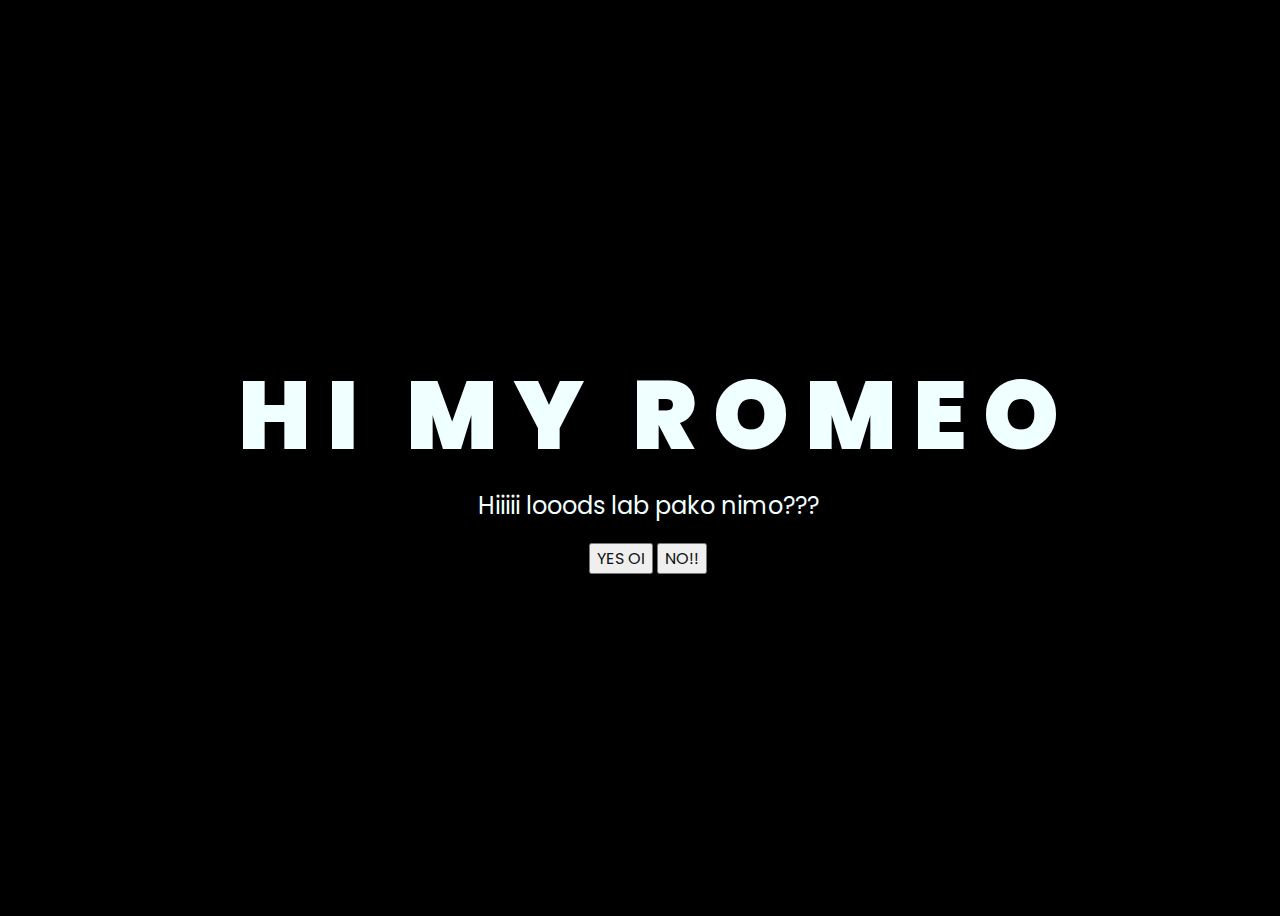
<file: Romeo-Flowers/i love you so much/index.html>
<!DOCTYPE html>
<html lang="en">
<head>
    <meta charset="UTF-8">
    <meta http-equiv="X-UA-Compatible" content="IE=edge">
    <meta name="viewport" content="width=device-width, initial-scale=1.0">
    <link rel="stylesheet" href="css/style.css">
    <link rel="icon" href="img/flowers.png" type="image/x-icon">
    <title>Romeo</title>
</head>
<body>
    <div class="greetings">
        <span>H</span>
        <span>I</span>
        &nbsp;
        <span>M</span>
        <span>Y</span>
        &nbsp;
        <span>R</span>
        <span>O</span>
        <span>M</span>
        <span>E</span>
        <span>O</span>
    </div>
    <div class="description">
        <span>Hiiiii looods lab pako nimo??? </span>
    </div>
    <div class="button">
        <button>
            <a href="flower.html">YES OI</a>
        </button>
        <button>
            <a href="">NO!!</a>
        </button>
        
    </div>
</body>
</html>
</file>
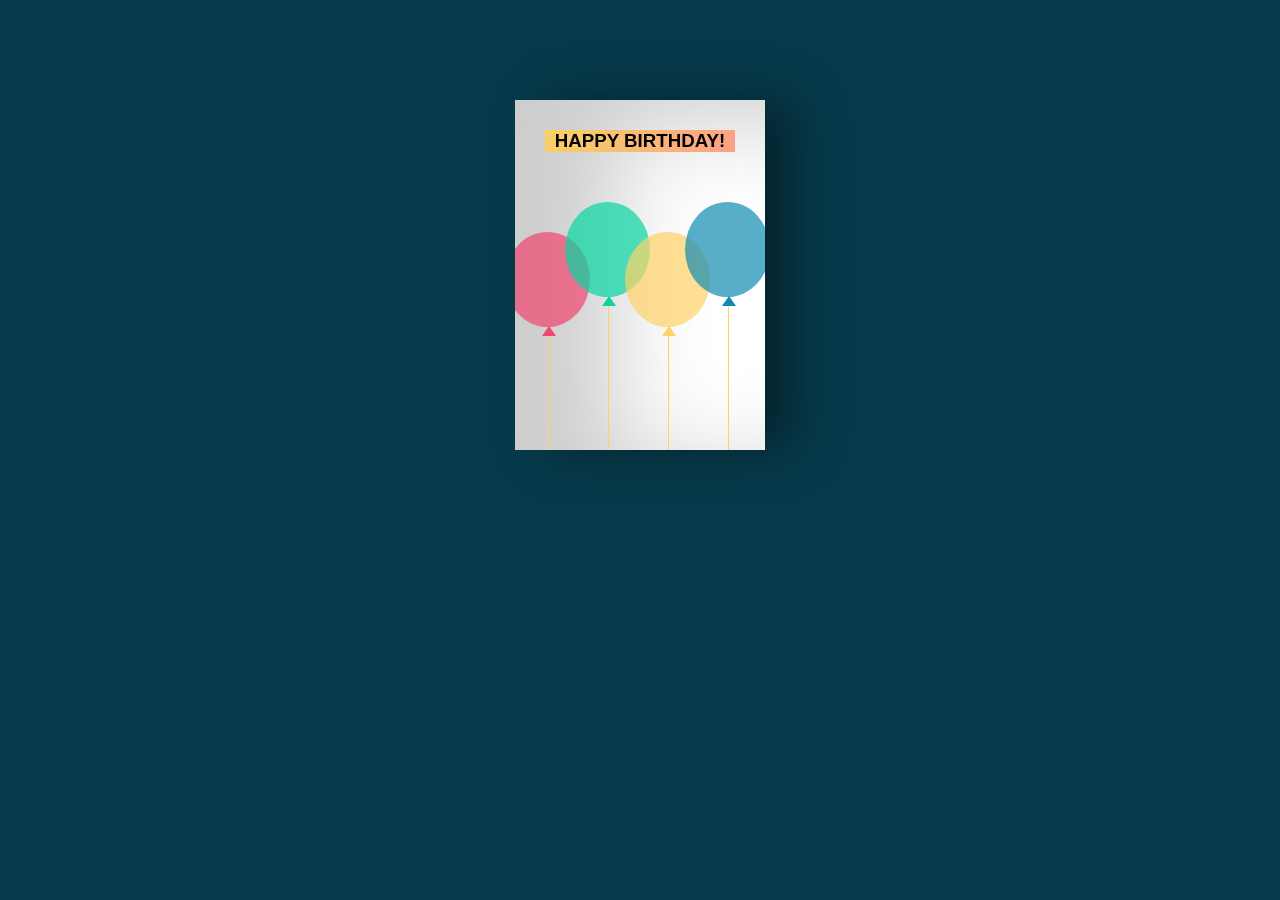
<file: Romeo-Flowers/i love you so much/card.html>
<!DOCTYPE html>
<html lang="en">
<head>
  <meta charset="UTF-8">
  <meta http-equiv="X-UA-Compatible" content="IE=Edge">
  <meta name="viewport" content="width=device-width, initial-scale=1">

  <title>Happy birthday project</title>
  
  <link rel="stylesheet" href="/Romeo-Flowers/i love you so much/css/card.css">
</head>

<body>
<div class="body">
 <div class="birthdayCard">
<div class="cardFront"><h3 class="happy">HAPPY BIRTHDAY!</h3>
<div class="balloons">
  <div class="balloonOne"></div>
  <div class="balloonTwo"></div>
  <div class="balloonThree"></div>
  <div class="balloonFour"></div>
</div>
</div>
<div class="cardInside">
    <h3 class="back">HAPPY BIRTHDAY!</h3>
    <p contenteditable="true">Dear Romeo</p> 
    <p contenteditable="true">Happy birthday!! I hope your day is filled with lots of love and laughter! May all of your birthday wishes come true.</p>
    <p contenteditable="true" class="name">Praween</p>
  </div>
</div>
</div>
  <script src="main.js"></script>
</body>
</html>
</file>
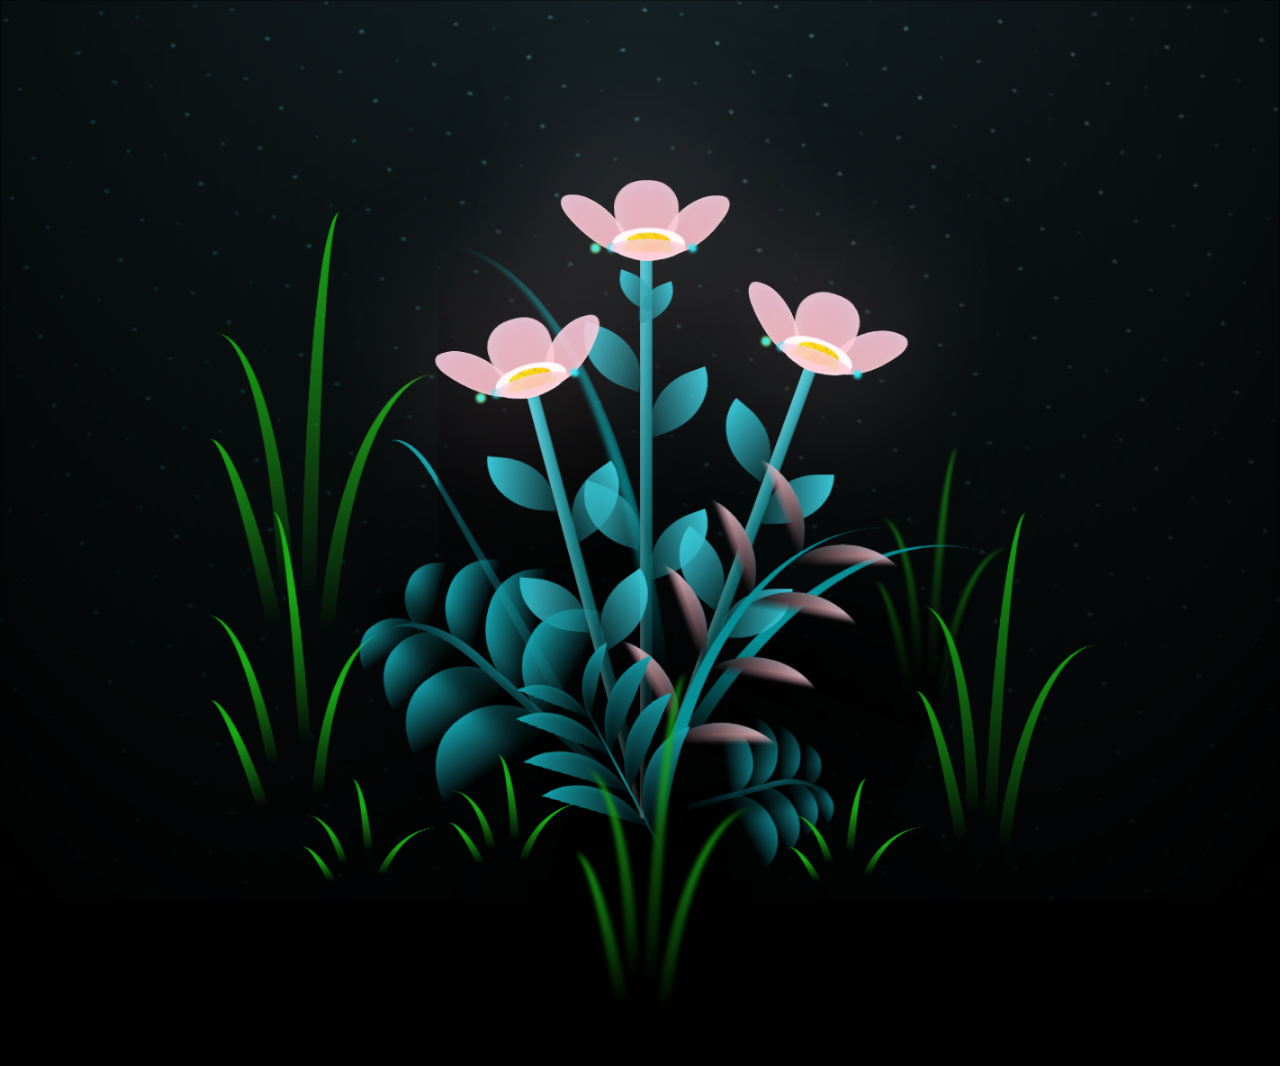
<file: Romeo-Flowers/i love you so much/flower.html>
<!DOCTYPE html>
<html lang="en">
<head>
    <meta charset="UTF-8">
    <meta http-equiv="X-UA-Compatible" content="IE=edge">
    <meta name="viewport" content="width=device-width, initial-scale=1.0">
    <link rel="stylesheet" href="css/main.css">
    <link rel="icon" href="img/flowers.png" type="image/x-icon">
    <title>i love you</title>
</head>
<body class="container">
    <div class="night"></div>
    <div class="flowers">
      <div class="flower flower--1">
        <div class="flower__leafs flower__leafs--1">
          <div class="flower__leaf flower__leaf--1"></div>
          <div class="flower__leaf flower__leaf--2"></div>
          <div class="flower__leaf flower__leaf--3"></div>
          <div class="flower__leaf flower__leaf--4"></div>
          <div class="flower__white-circle"></div>
  
          <div class="flower__light flower__light--1"></div>
          <div class="flower__light flower__light--2"></div>
          <div class="flower__light flower__light--3"></div>
          <div class="flower__light flower__light--4"></div>
          <div class="flower__light flower__light--5"></div>
          <div class="flower__light flower__light--6"></div>
          <div class="flower__light flower__light--7"></div>
          <div class="flower__light flower__light--8"></div>
  
        </div>
        <div class="flower__line">
          <div class="flower__line__leaf flower__line__leaf--1"></div>
          <div class="flower__line__leaf flower__line__leaf--2"></div>
          <div class="flower__line__leaf flower__line__leaf--3"></div>
          <div class="flower__line__leaf flower__line__leaf--4"></div>
          <div class="flower__line__leaf flower__line__leaf--5"></div>
          <div class="flower__line__leaf flower__line__leaf--6"></div>
        </div>
      </div>
  
      <div class="flower flower--2">
        <div class="flower__leafs flower__leafs--2">
          <div class="flower__leaf flower__leaf--1"></div>
          <div class="flower__leaf flower__leaf--2"></div>
          <div class="flower__leaf flower__leaf--3"></div>
          <div class="flower__leaf flower__leaf--4"></div>
          <div class="flower__white-circle"></div>
  
          <div class="flower__light flower__light--1"></div>
          <div class="flower__light flower__light--2"></div>
          <div class="flower__light flower__light--3"></div>
          <div class="flower__light flower__light--4"></div>
          <div class="flower__light flower__light--5"></div>
          <div class="flower__light flower__light--6"></div>
          <div class="flower__light flower__light--7"></div>
          <div class="flower__light flower__light--8"></div>
  
        </div>
        <div class="flower__line">
          <div class="flower__line__leaf flower__line__leaf--1"></div>
          <div class="flower__line__leaf flower__line__leaf--2"></div>
          <div class="flower__line__leaf flower__line__leaf--3"></div>
          <div class="flower__line__leaf flower__line__leaf--4"></div>
        </div>
      </div>
  
      <div class="flower flower--3">
        <div class="flower__leafs flower__leafs--3">
          <div class="flower__leaf flower__leaf--1"></div>
          <div class="flower__leaf flower__leaf--2"></div>
          <div class="flower__leaf flower__leaf--3"></div>
          <div class="flower__leaf flower__leaf--4"></div>
          <div class="flower__white-circle"></div>
  
          <div class="flower__light flower__light--1"></div>
          <div class="flower__light flower__light--2"></div>
          <div class="flower__light flower__light--3"></div>
          <div class="flower__light flower__light--4"></div>
          <div class="flower__light flower__light--5"></div>
          <div class="flower__light flower__light--6"></div>
          <div class="flower__light flower__light--7"></div>
          <div class="flower__light flower__light--8"></div>
  
        </div>
        <div class="flower__line">
          <div class="flower__line__leaf flower__line__leaf--1"></div>
          <div class="flower__line__leaf flower__line__leaf--2"></div>
          <div class="flower__line__leaf flower__line__leaf--3"></div>
          <div class="flower__line__leaf flower__line__leaf--4"></div>
        </div>
      </div>
  
      <div class="grow-ans" style="--d:1.2s">
        <div class="flower__g-long">
          <div class="flower__g-long__top"></div>
          <div class="flower__g-long__bottom"></div>
        </div>
      </div>
  
      <div class="growing-grass">
        <div class="flower__grass flower__grass--1">
          <div class="flower__grass--top"></div>
          <div class="flower__grass--bottom"></div>
          <div class="flower__grass__leaf flower__grass__leaf--1"></div>
          <div class="flower__grass__leaf flower__grass__leaf--2"></div>
          <div class="flower__grass__leaf flower__grass__leaf--3"></div>
          <div class="flower__grass__leaf flower__grass__leaf--4"></div>
          <div class="flower__grass__leaf flower__grass__leaf--5"></div>
          <div class="flower__grass__leaf flower__grass__leaf--6"></div>
          <div class="flower__grass__leaf flower__grass__leaf--7"></div>
          <div class="flower__grass__leaf flower__grass__leaf--8"></div>
          <div class="flower__grass__overlay"></div>
        </div>
      </div>
  
      <div class="growing-grass">
        <div class="flower__grass flower__grass--2">
          <div class="flower__grass--top"></div>
          <div class="flower__grass--bottom"></div>
          <div class="flower__grass__leaf flower__grass__leaf--1"></div>
          <div class="flower__grass__leaf flower__grass__leaf--2"></div>
          <div class="flower__grass__leaf flower__grass__leaf--3"></div>
          <div class="flower__grass__leaf flower__grass__leaf--4"></div>
          <div class="flower__grass__leaf flower__grass__leaf--5"></div>
          <div class="flower__grass__leaf flower__grass__leaf--6"></div>
          <div class="flower__grass__leaf flower__grass__leaf--7"></div>
          <div class="flower__grass__leaf flower__grass__leaf--8"></div>
          <div class="flower__grass__overlay"></div>
        </div>
      </div>
  
      <div class="grow-ans" style="--d:2.4s">
        <div class="flower__g-right flower__g-right--1">
          <div class="leaf"></div>
        </div>
      </div>
  
      <div class="grow-ans" style="--d:2.8s">
        <div class="flower__g-right flower__g-right--2">
          <div class="leaf"></div>
        </div>
      </div>
  
      <div class="grow-ans" style="--d:2.8s">
        <div class="flower__g-front">
          <div class="flower__g-front__leaf-wrapper flower__g-front__leaf-wrapper--1">
            <div class="flower__g-front__leaf"></div>
          </div>
          <div class="flower__g-front__leaf-wrapper flower__g-front__leaf-wrapper--2">
            <div class="flower__g-front__leaf"></div>
          </div>
          <div class="flower__g-front__leaf-wrapper flower__g-front__leaf-wrapper--3">
            <div class="flower__g-front__leaf"></div>
          </div>
          <div class="flower__g-front__leaf-wrapper flower__g-front__leaf-wrapper--4">
            <div class="flower__g-front__leaf"></div>
          </div>
          <div class="flower__g-front__leaf-wrapper flower__g-front__leaf-wrapper--5">
            <div class="flower__g-front__leaf"></div>
          </div>
          <div class="flower__g-front__leaf-wrapper flower__g-front__leaf-wrapper--6">
            <div class="flower__g-front__leaf"></div>
          </div>
          <div class="flower__g-front__leaf-wrapper flower__g-front__leaf-wrapper--7">
            <div class="flower__g-front__leaf"></div>
          </div>
          <div class="flower__g-front__leaf-wrapper flower__g-front__leaf-wrapper--8">
            <div class="flower__g-front__leaf"></div>
          </div>
          <div class="flower__g-front__line"></div>
        </div>
      </div>
  
      <div class="grow-ans" style="--d:3.2s">
        <div class="flower__g-fr">
          <div class="leaf"></div>
          <div class="flower__g-fr__leaf flower__g-fr__leaf--1"></div>
          <div class="flower__g-fr__leaf flower__g-fr__leaf--2"></div>
          <div class="flower__g-fr__leaf flower__g-fr__leaf--3"></div>
          <div class="flower__g-fr__leaf flower__g-fr__leaf--4"></div>
          <div class="flower__g-fr__leaf flower__g-fr__leaf--5"></div>
          <div class="flower__g-fr__leaf flower__g-fr__leaf--6"></div>
          <div class="flower__g-fr__leaf flower__g-fr__leaf--7"></div>
          <div class="flower__g-fr__leaf flower__g-fr__leaf--8"></div>
        </div>
      </div>
  
      <div class="long-g long-g--0">
        <div class="grow-ans" style="--d:3s">
          <div class="leaf leaf--0"></div>
        </div>
        <div class="grow-ans" style="--d:2.2s">
          <div class="leaf leaf--1"></div>
        </div>
        <div class="grow-ans" style="--d:3.4s">
          <div class="leaf leaf--2"></div>
        </div>
        <div class="grow-ans" style="--d:3.6s">
          <div class="leaf leaf--3"></div>
        </div>
      </div>
  
      <div class="long-g long-g--1">
        <div class="grow-ans" style="--d:3.6s">
          <div class="leaf leaf--0"></div>
        </div>
        <div class="grow-ans" style="--d:3.8s">
          <div class="leaf leaf--1"></div>
        </div>
        <div class="grow-ans" style="--d:4s">
          <div class="leaf leaf--2"></div>
        </div>
        <div class="grow-ans" style="--d:4.2s">
          <div class="leaf leaf--3"></div>
        </div>
      </div>
  
      <div class="long-g long-g--2">
        <div class="grow-ans" style="--d:4s">
          <div class="leaf leaf--0"></div>
        </div>
        <div class="grow-ans" style="--d:4.2s">
          <div class="leaf leaf--1"></div>
        </div>
        <div class="grow-ans" style="--d:4.4s">
          <div class="leaf leaf--2"></div>
        </div>
        <div class="grow-ans" style="--d:4.6s">
          <div class="leaf leaf--3"></div>
        </div>
      </div>
  
      <div class="long-g long-g--3">
        <div class="grow-ans" style="--d:4s">
          <div class="leaf leaf--0"></div>
        </div>
        <div class="grow-ans" style="--d:4.2s">
          <div class="leaf leaf--1"></div>
        </div>
        <div class="grow-ans" style="--d:3s">
          <div class="leaf leaf--2"></div>
        </div>
        <div class="grow-ans" style="--d:3.6s">
          <div class="leaf leaf--3"></div>
        </div>
      </div>
  
      <div class="long-g long-g--4">
        <div class="grow-ans" style="--d:4s">
          <div class="leaf leaf--0"></div>
        </div>
        <div class="grow-ans" style="--d:4.2s">
          <div class="leaf leaf--1"></div>
        </div>
        <div class="grow-ans" style="--d:3s">
          <div class="leaf leaf--2"></div>
        </div>
        <div class="grow-ans" style="--d:3.6s">
          <div class="leaf leaf--3"></div>
        </div>
      </div>
  
      <div class="long-g long-g--5">
        <div class="grow-ans" style="--d:4s">
          <div class="leaf leaf--0"></div>
        </div>
        <div class="grow-ans" style="--d:4.2s">
          <div class="leaf leaf--1"></div>
        </div>
        <div class="grow-ans" style="--d:3s">
          <div class="leaf leaf--2"></div>
        </div>
        <div class="grow-ans" style="--d:3.6s">
          <div class="leaf leaf--3"></div>
        </div>
      </div>
  
      <div class="long-g long-g--6">
        <div class="grow-ans" style="--d:4.2s">
          <div class="leaf leaf--0"></div>
        </div>
        <div class="grow-ans" style="--d:4.4s">
          <div class="leaf leaf--1"></div>
        </div>
        <div class="grow-ans" style="--d:4.6s">
          <div class="leaf leaf--2"></div>
        </div>
        <div class="grow-ans" style="--d:4.8s">
          <div class="leaf leaf--3"></div>
        </div>
      </div>
  
      <div class="long-g long-g--7">
        <div class="grow-ans" style="--d:3s">
          <div class="leaf leaf--0"></div>
        </div>
        <div class="grow-ans" style="--d:3.2s">
          <div class="leaf leaf--1"></div>
        </div>
        <div class="grow-ans" style="--d:3.5s">
          <div class="leaf leaf--2"></div>
        </div>
        <div class="grow-ans" style="--d:3.6s">
          <div class="leaf leaf--3"></div>
        </div>
      </div>
    </div>
    <script src="main.js"></script>
  </body>
</html>
</file>
<file: Romeo-Flowers/i love you so much/css/style.css>
@import url('https://fonts.googleapis.com/css2?family=Poppins:ital,wght@0,500;1,900&display=swap');
*{
    font-family: 'Poppins',cursive;
}
body{
    color: azure;
    width: 100%;
    height: 100vh;
    display: flex;
    flex-direction: column;
    align-items: center;
    justify-content: center;
    background-color: black;
}
.greetings{
    font-size: 6rem;
    font-weight: 900;
}
.greetings > span{
    animation: glow 2.5s ease-in-out infinite;
}
@keyframes glow{
    0%, 100%{
        color: #fff;
        text-shadow: 0 0 12px #ffc0cb, 0 0 50px #ffc0cb, 0 0 100px #ffc0cb;
    }
    10%, 90%{
        color: #111;
        text-shadow: none;
    }
}
.greetings > span:nth-child(2){
    animation-delay: .2s ;
}
.greetings > span:nth-child(3){
    animation-delay: .4s ;
}
.greetings > span:nth-child(4){
    animation-delay: .6s;
}
.greetings > span:nth-child(5){
    animation-delay: .8s;
}
.greetings > span:nth-child(6){
    animation-delay: .10s;
}
.greetings > span:nth-child(7){
    animation-delay: .12s;
}
.greetings > span:nth-child(8){
    animation-delay: .14s;
}
.greetings > span:nth-child(9){
    animation-delay: 1s;
}

.description{
    font-size: 1.5rem;
    margin-bottom: 20px;
}

.button a{
    text-decoration: none;
    font-size: 1rem;
    color: #111;
}

@media screen and (max-width:574px){
    .greetings{
        display: block;
        font-size: 3rem;
        font-weight: 500;
        text-align: center;
    }
    .description{
        font-size: 1rem;
    }
    
    .button a{
        font-size: .5rem;
    }
}
</file>
<file: Romeo-Flowers/i love you so much/css/card.css>
body {
    background-color: #073b4c;
   }
   
   .body {
    display: flex;
    align-items: center;
    justify-content: center;
    margin-top: 100px;
   }
   
   h2 {
    animation: 1s blink linear infinite;
    display: flex;
    justify-content: center;
   }
   
   .birthdayCard {
    position: relative;
    width: 250px;
    height: 350px;
    cursor: pointer;
    transform-style: preserve-3d;
    transform: perspective(2500px);
    transition: 1s;
   }
   
   .cardFront {
    position: relative;
    background-color: #fff;
    width: 250px;
    height: 350px;
    overflow: hidden;
    transform-origin: left;
    box-shadow: inset 100px 20px 100px rgba(0, 0, 0, .2), 30px 0 50px rgba(0, 0, 0, 0.4);
    transition: .6s;
   }
   
   .happy {
    font-family: Tahoma, sans-serif;
    text-align: center;
    margin: 30px;
    background-image: linear-gradient(120deg, #f6d365 0%, #fda085 100%);
    transition: .1s;
   }
   
   .balloons {
    position: absolute;
   }
   
   .balloonOne,
   .balloonTwo,
   .balloonThree,
   .balloonFour {
    position: absolute;
    width: 85px;
    height: 95px;
    border-radius: 50%;
   }
   
   .balloonOne {
    background-color: rgb(239, 71, 111, 0.7);
    left: -10px;
    top: 50px;
   }
   
   .balloonTwo {
    background-color: rgb(6, 214, 160, 0.7);
    left: 50px;
    top: 20px;
   }
   
   .balloonThree {
    background-color: rgb(255, 209, 102, 0.7);
    left: 110px;
    top: 50px;
   }
   
   .balloonFour {
    background-color: rgb(17, 138, 178, 0.7);
    left: 170px;
    top: 20px;
   }
   
   .balloonOne:before,
   .balloonTwo:before,
   .balloonThree:before,
   .balloonFour:before {
    content: "";
    position: absolute;
    width: 1px;
    height: 155px;
    background-color: #ffd166;
    top: 95px;
    left: 43px;
   }
   
   .balloonOne:after,
   .balloonTwo:after,
   .balloonThree:after,
   .balloonFour:after {
    content: "";
    position: absolute;
    border-right: 7px solid transparent;
    border-left: 7px solid transparent;
    top: 94px;
    left: 37px;
   }
   
   .balloonOne:after {
    border-bottom: 10px solid #ef476f;
   }
   
   .balloonTwo:after {
    border-bottom: 10px solid #06d6a0;
   }
   
   .balloonThree:after {
    border-bottom: 10px solid #ffd166;
   }
   
   .balloonFour:after {
    border-bottom: 10px solid #118ab2;
   }
   
   .cardInside {
    position: absolute;
    background-color: #fff;
    width: 250px;
    height: 350px;
    z-index: -1;
    left: 0;
    top: 0;
    box-shadow: inset 100px 20px 100px rgba(0, 0, 0, 0.2);
   }
   
   p {
    font-family: cursive;
    margin: 15px 10px 10px 30px;
    color: #333;
   }
   
   .name {
    position: absolute;
    left: 150px;
    /* top: 200px; */
    color: #333;
    text-decoration: underline;
   }
   
   .back {
    font-family: Tahoma, sans-serif;
    color: #333;
    text-align: center;
    margin: 30px;
    outline-color: #333;
    outline-style: dashed;
   }
   
   .birthdayCard:hover {
    transform: perspective(2500px) rotate(5deg);
    box-shadow: inset 100px 20px 100px rgba(0, 0, 0, .2), 0 10px 100px rgba(0, 0, 0, 0.5);
   }
   
   .birthdayCard:hover .cardFront {
    transform: rotateY(-160deg);
   }
   
   .birthdayCard:hover .happy {
    visibility: hidden;
   }
   
   @keyframes blink {
    0% {
     color: white;
    }
   
    20% {
     color: yellow;
    }
   
    40% {
     color: greenyellow;
    }
   
    60% {
     color: red;
    }
   
    80% {
     color: hotpink;
    }
   
    100% {
     color: blue;
    }
   }
   footer{
    font-size: 10px;
    color: white;
    position: absolute;
    bottom: 0px;
   }
   footer a{
    color: white;
   }
</file>
<file: Romeo-Flowers/i love you so much/css/main.css>
*,
*::after,
*::before {
  padding: 0;
  margin: 0;
  box-sizing: border-box;
}

:root {
  --dark-color: #000;
}

body {
  display: flex;
  align-items: flex-end;
  justify-content: center;
  min-height: 100vh;
  background-color: var(--dark-color);
  overflow: hidden;
  perspective: 1000px;
}

.night {
  position: fixed;
  left: 50%;
  top: 0;
  transform: translateX(-50%);
  width: 100%;
  height: 100%;
  filter: blur(0.1vmin);
  background-image: radial-gradient(ellipse at top, transparent 0%, var(--dark-color)), radial-gradient(ellipse at bottom, var(--dark-color), rgba(145, 233, 255, 0.2)), repeating-linear-gradient(220deg, rgb(0, 0, 0) 0px, rgb(0, 0, 0) 19px, transparent 19px, transparent 22px), repeating-linear-gradient(189deg, rgb(0, 0, 0) 0px, rgb(0, 0, 0) 19px, transparent 19px, transparent 22px), repeating-linear-gradient(148deg, rgb(0, 0, 0) 0px, rgb(0, 0, 0) 19px, transparent 19px, transparent 22px), linear-gradient(90deg, rgb(0, 255, 250), rgb(240, 240, 240));
}

.flowers {
  position: relative;
  transform: scale(0.9);
}

.flower {
  position: absolute;
  bottom: 10vmin;
  transform-origin: bottom center;
  z-index: 10;
  --fl-speed: 0.8s;
}
.flower--1 {
  -webkit-animation: moving-flower-1 4s linear infinite;
          animation: moving-flower-1 4s linear infinite;
}
.flower--1 .flower__line {
  height: 70vmin;
  -webkit-animation-delay: 0.3s;
          animation-delay: 0.3s;
}
.flower--1 .flower__line__leaf--1 {
  -webkit-animation: blooming-leaf-right var(--fl-speed) 1.6s backwards;
          animation: blooming-leaf-right var(--fl-speed) 1.6s backwards;
}
.flower--1 .flower__line__leaf--2 {
  -webkit-animation: blooming-leaf-right var(--fl-speed) 1.4s backwards;
          animation: blooming-leaf-right var(--fl-speed) 1.4s backwards;
}
.flower--1 .flower__line__leaf--3 {
  -webkit-animation: blooming-leaf-left var(--fl-speed) 1.2s backwards;
          animation: blooming-leaf-left var(--fl-speed) 1.2s backwards;
}
.flower--1 .flower__line__leaf--4 {
  -webkit-animation: blooming-leaf-left var(--fl-speed) 1s backwards;
          animation: blooming-leaf-left var(--fl-speed) 1s backwards;
}
.flower--1 .flower__line__leaf--5 {
  -webkit-animation: blooming-leaf-right var(--fl-speed) 1.8s backwards;
          animation: blooming-leaf-right var(--fl-speed) 1.8s backwards;
}
.flower--1 .flower__line__leaf--6 {
  -webkit-animation: blooming-leaf-left var(--fl-speed) 2s backwards;
          animation: blooming-leaf-left var(--fl-speed) 2s backwards;
}
.flower--2 {
  left: 50%;
  transform: rotate(20deg);
  -webkit-animation: moving-flower-2 4s linear infinite;
          animation: moving-flower-2 4s linear infinite;
}
.flower--2 .flower__line {
  height: 60vmin;
  -webkit-animation-delay: 0.6s;
          animation-delay: 0.6s;
}
.flower--2 .flower__line__leaf--1 {
  -webkit-animation: blooming-leaf-right var(--fl-speed) 1.9s backwards;
          animation: blooming-leaf-right var(--fl-speed) 1.9s backwards;
}
.flower--2 .flower__line__leaf--2 {
  -webkit-animation: blooming-leaf-right var(--fl-speed) 1.7s backwards;
          animation: blooming-leaf-right var(--fl-speed) 1.7s backwards;
}
.flower--2 .flower__line__leaf--3 {
  -webkit-animation: blooming-leaf-left var(--fl-speed) 1.5s backwards;
          animation: blooming-leaf-left var(--fl-speed) 1.5s backwards;
}
.flower--2 .flower__line__leaf--4 {
  -webkit-animation: blooming-leaf-left var(--fl-speed) 1.3s backwards;
          animation: blooming-leaf-left var(--fl-speed) 1.3s backwards;
}
.flower--3 {
  left: 50%;
  transform: rotate(-15deg);
  -webkit-animation: moving-flower-3 4s linear infinite;
          animation: moving-flower-3 4s linear infinite;
}
.flower--3 .flower__line {
  -webkit-animation-delay: 0.9s;
          animation-delay: 0.9s;
}
.flower--3 .flower__line__leaf--1 {
  -webkit-animation: blooming-leaf-right var(--fl-speed) 2.5s backwards;
          animation: blooming-leaf-right var(--fl-speed) 2.5s backwards;
}
.flower--3 .flower__line__leaf--2 {
  -webkit-animation: blooming-leaf-right var(--fl-speed) 2.3s backwards;
          animation: blooming-leaf-right var(--fl-speed) 2.3s backwards;
}
.flower--3 .flower__line__leaf--3 {
  -webkit-animation: blooming-leaf-left var(--fl-speed) 2.1s backwards;
          animation: blooming-leaf-left var(--fl-speed) 2.1s backwards;
}
.flower--3 .flower__line__leaf--4 {
  -webkit-animation: blooming-leaf-left var(--fl-speed) 1.9s backwards;
          animation: blooming-leaf-left var(--fl-speed) 1.9s backwards;
}
.flower__leafs {
  position: relative;
  -webkit-animation: blooming-flower 2s backwards;
          animation: blooming-flower 2s backwards;
}
.flower__leafs--1 {
  -webkit-animation-delay: 1.1s;
          animation-delay: 1.1s;
}
.flower__leafs--2 {
  -webkit-animation-delay: 1.4s;
          animation-delay: 1.4s;
}
.flower__leafs--3 {
  -webkit-animation-delay: 1.7s;
          animation-delay: 1.7s;
}
.flower__leafs::after {
  content: "";
  position: absolute;
  left: 0;
  top: 0;
  transform: translate(-50%, -100%);
  width: 8vmin;
  height: 8vmin;
  background-color: #ffc0cb;
  filter: blur(10vmin);
}
.flower__leaf {
  position: absolute;
  bottom: 0;
  left: 50%;
  width: 8vmin;
  height: 11vmin;
  border-radius: 51% 49% 47% 53%/44% 45% 55% 69%;
  background-color: #ffc0cb;
  background-image: linear-gradient(to top, #ffc0cb, #f8c8dc);
  transform-origin: bottom center;
  opacity: 0.9;
  box-shadow: inset 0 0 2vmin rgba(255, 255, 255, 0.5);
}
.flower__leaf--1 {
  transform: translate(-10%, 1%) rotateY(40deg) rotateX(-50deg);
}
.flower__leaf--2 {
  transform: translate(-50%, -4%) rotateX(40deg);
}
.flower__leaf--3 {
  transform: translate(-90%, 0%) rotateY(45deg) rotateX(50deg);
}
.flower__leaf--4 {
  width: 8vmin;
  height: 8vmin;
  transform-origin: bottom left;
  border-radius: 4vmin 10vmin 4vmin 4vmin;
  transform: translate(0%, 18%) rotateX(70deg) rotate(-43deg);
  background-image: linear-gradient(to top, #ffc0cb #ffc0cb);
  z-index: 1;
  opacity: 0.8;
}
.flower__white-circle {
  position: absolute;
  left: -3.5vmin;
  top: -3vmin;
  width: 9vmin;
  height: 4vmin;
  border-radius: 50%;
  background-color: #fff;
}
.flower__white-circle::after {
  content: "";
  position: absolute;
  left: 50%;
  top: 45%;
  transform: translate(-50%, -50%);
  width: 60%;
  height: 60%;
  border-radius: inherit;
  background-image: repeating-linear-gradient(135deg, rgba(0, 0, 0, 0.03) 0px, rgba(0, 0, 0, 0.03) 1px, transparent 1px, transparent 12px), repeating-linear-gradient(45deg, rgba(0, 0, 0, 0.03) 0px, rgba(0, 0, 0, 0.03) 1px, transparent 1px, transparent 12px), repeating-linear-gradient(67.5deg, rgba(0, 0, 0, 0.03) 0px, rgba(0, 0, 0, 0.03) 1px, transparent 1px, transparent 12px), repeating-linear-gradient(135deg, rgba(0, 0, 0, 0.03) 0px, rgba(0, 0, 0, 0.03) 1px, transparent 1px, transparent 12px), repeating-linear-gradient(45deg, rgba(0, 0, 0, 0.03) 0px, rgba(0, 0, 0, 0.03) 1px, transparent 1px, transparent 12px), repeating-linear-gradient(112.5deg, rgba(0, 0, 0, 0.03) 0px, rgba(0, 0, 0, 0.03) 1px, transparent 1px, transparent 12px), repeating-linear-gradient(112.5deg, rgba(0, 0, 0, 0.03) 0px, rgba(0, 0, 0, 0.03) 1px, transparent 1px, transparent 12px), repeating-linear-gradient(45deg, rgba(0, 0, 0, 0.03) 0px, rgba(0, 0, 0, 0.03) 1px, transparent 1px, transparent 12px), repeating-linear-gradient(22.5deg, rgba(0, 0, 0, 0.03) 0px, rgba(0, 0, 0, 0.03) 1px, transparent 1px, transparent 12px), repeating-linear-gradient(45deg, rgba(0, 0, 0, 0.03) 0px, rgba(0, 0, 0, 0.03) 1px, transparent 1px, transparent 12px), repeating-linear-gradient(22.5deg, rgba(0, 0, 0, 0.03) 0px, rgba(0, 0, 0, 0.03) 1px, transparent 1px, transparent 12px), repeating-linear-gradient(135deg, rgba(0, 0, 0, 0.03) 0px, rgba(0, 0, 0, 0.03) 1px, transparent 1px, transparent 12px), repeating-linear-gradient(157.5deg, rgba(0, 0, 0, 0.03) 0px, rgba(0, 0, 0, 0.03) 1px, transparent 1px, transparent 12px), repeating-linear-gradient(67.5deg, rgba(0, 0, 0, 0.03) 0px, rgba(0, 0, 0, 0.03) 1px, transparent 1px, transparent 12px), repeating-linear-gradient(67.5deg, rgba(0, 0, 0, 0.03) 0px, rgba(0, 0, 0, 0.03) 1px, transparent 1px, transparent 12px), linear-gradient(90deg, rgb(255, 235, 18), rgb(255, 206, 0));
}
.flower__line {
  height: 55vmin;
  width: 1.5vmin;
  background-image: linear-gradient(to left, rgba(0, 0, 0, 0.2), transparent, rgba(255, 255, 255, 0.2)), linear-gradient(to top, transparent 10%, #14757a, #39c6d6);
  box-shadow: inset 0 0 2px rgba(0, 0, 0, 0.5);
  -webkit-animation: grow-flower-tree 4s backwards;
          animation: grow-flower-tree 4s backwards;
}
.flower__line__leaf {
  --w: 7vmin;
  --h: calc(var(--w) + 2vmin);
  position: absolute;
  top: 20%;
  left: 90%;
  width: var(--w);
  height: var(--h);
  border-top-right-radius: var(--h);
  border-bottom-left-radius: var(--h);
  background-image: linear-gradient(to top, rgba(20, 117, 122, 0.4), #39c6d6);
}
.flower__line__leaf--1 {
  transform: rotate(70deg) rotateY(30deg);
}
.flower__line__leaf--2 {
  top: 45%;
  transform: rotate(70deg) rotateY(30deg);
}
.flower__line__leaf--3, .flower__line__leaf--4, .flower__line__leaf--6 {
  border-top-right-radius: 0;
  border-bottom-left-radius: 0;
  border-top-left-radius: var(--h);
  border-bottom-right-radius: var(--h);
  left: -460%;
  top: 12%;
  transform: rotate(-70deg) rotateY(30deg);
}
.flower__line__leaf--4 {
  top: 40%;
}
.flower__line__leaf--5 {
  top: 0;
  transform-origin: left;
  transform: rotate(70deg) rotateY(30deg) scale(0.6);
}
.flower__line__leaf--6 {
  top: -2%;
  left: -450%;
  transform-origin: right;
  transform: rotate(-70deg) rotateY(30deg) scale(0.6);
}
.flower__light {
  position: absolute;
  bottom: 0vmin;
  width: 1vmin;
  height: 1vmin;
  background-color: rgb(255, 251, 0);
  border-radius: 50%;
  filter: blur(0.2vmin);
  -webkit-animation: light-ans 4s linear infinite backwards;
          animation: light-ans 4s linear infinite backwards;
}
.flower__light:nth-child(odd) {
  background-color: #23f0ff;
}
.flower__light--1 {
  left: -2vmin;
  -webkit-animation-delay: 1s;
          animation-delay: 1s;
}
.flower__light--2 {
  left: 3vmin;
  -webkit-animation-delay: 0.5s;
          animation-delay: 0.5s;
}
.flower__light--3 {
  left: -6vmin;
  -webkit-animation-delay: 0.3s;
          animation-delay: 0.3s;
}
.flower__light--4 {
  left: 6vmin;
  -webkit-animation-delay: 0.9s;
          animation-delay: 0.9s;
}
.flower__light--5 {
  left: -1vmin;
  -webkit-animation-delay: 1.5s;
          animation-delay: 1.5s;
}
.flower__light--6 {
  left: -4vmin;
  -webkit-animation-delay: 3s;
          animation-delay: 3s;
}
.flower__light--7 {
  left: 3vmin;
  -webkit-animation-delay: 2s;
          animation-delay: 2s;
}
.flower__light--8 {
  left: -6vmin;
  -webkit-animation-delay: 3.5s;
          animation-delay: 3.5s;
}
.flower__grass {
  --c: #159faa;
  --line-w: 1.5vmin;
  position: absolute;
  bottom: 12vmin;
  left: -7vmin;
  display: flex;
  flex-direction: column;
  align-items: flex-end;
  z-index: 20;
  transform-origin: bottom center;
  transform: rotate(-48deg) rotateY(40deg);
}
.flower__grass--1 {
  -webkit-animation: moving-grass 2s linear infinite;
          animation: moving-grass 2s linear infinite;
}
.flower__grass--2 {
  left: 2vmin;
  bottom: 10vmin;
  transform: scale(0.5) rotate(75deg) rotateX(10deg) rotateY(-200deg);
  opacity: 0.8;
  z-index: 0;
  -webkit-animation: moving-grass--2 1.5s linear infinite;
          animation: moving-grass--2 1.5s linear infinite;
}
.flower__grass--top {
  width: 7vmin;
  height: 10vmin;
  border-top-right-radius: 100%;
  border-right: var(--line-w) solid var(--c);
  transform-origin: bottom center;
  transform: rotate(-2deg);
}
.flower__grass--bottom {
  margin-top: -2px;
  width: var(--line-w);
  height: 25vmin;
  background-image: linear-gradient(to top, transparent, var(--c));
}
.flower__grass__leaf {
  --size: 10vmin;
  position: absolute;
  width: calc(var(--size) * 2.1);
  height: var(--size);
  border-top-left-radius: var(--size);
  border-top-right-radius: var(--size);
  background-image: linear-gradient(to top, transparent, transparent 30%, var(--c));
  z-index: 100;
}
.flower__grass__leaf--1 {
  top: -6%;
  left: 30%;
  --size: 6vmin;
  transform: rotate(-20deg);
  -webkit-animation: growing-grass-ans--1 2s 2.6s backwards;
          animation: growing-grass-ans--1 2s 2.6s backwards;
}
@-webkit-keyframes growing-grass-ans--1 {
  0% {
    transform-origin: bottom left;
    transform: rotate(-20deg) scale(0);
  }
}
@keyframes growing-grass-ans--1 {
  0% {
    transform-origin: bottom left;
    transform: rotate(-20deg) scale(0);
  }
}
.flower__grass__leaf--2 {
  top: -5%;
  left: -110%;
  --size: 6vmin;
  transform: rotate(10deg);
  -webkit-animation: growing-grass-ans--2 2s 2.4s linear backwards;
          animation: growing-grass-ans--2 2s 2.4s linear backwards;
}
@-webkit-keyframes growing-grass-ans--2 {
  0% {
    transform-origin: bottom right;
    transform: rotate(10deg) scale(0);
  }
}
@keyframes growing-grass-ans--2 {
  0% {
    transform-origin: bottom right;
    transform: rotate(10deg) scale(0);
  }
}
.flower__grass__leaf--3 {
  top: 5%;
  left: 60%;
  --size: 8vmin;
  transform: rotate(-18deg) rotateX(-20deg);
  -webkit-animation: growing-grass-ans--3 2s 2.2s linear backwards;
          animation: growing-grass-ans--3 2s 2.2s linear backwards;
}
@-webkit-keyframes growing-grass-ans--3 {
  0% {
    transform-origin: bottom left;
    transform: rotate(-18deg) rotateX(-20deg) scale(0);
  }
}
@keyframes growing-grass-ans--3 {
  0% {
    transform-origin: bottom left;
    transform: rotate(-18deg) rotateX(-20deg) scale(0);
  }
}
.flower__grass__leaf--4 {
  top: 6%;
  left: -135%;
  --size: 8vmin;
  transform: rotate(2deg);
  -webkit-animation: growing-grass-ans--4 2s 2s linear backwards;
          animation: growing-grass-ans--4 2s 2s linear backwards;
}
@-webkit-keyframes growing-grass-ans--4 {
  0% {
    transform-origin: bottom right;
    transform: rotate(2deg) scale(0);
  }
}
@keyframes growing-grass-ans--4 {
  0% {
    transform-origin: bottom right;
    transform: rotate(2deg) scale(0);
  }
}
.flower__grass__leaf--5 {
  top: 20%;
  left: 60%;
  --size: 10vmin;
  transform: rotate(-24deg) rotateX(-20deg);
  -webkit-animation: growing-grass-ans--5 2s 1.8s linear backwards;
          animation: growing-grass-ans--5 2s 1.8s linear backwards;
}
@-webkit-keyframes growing-grass-ans--5 {
  0% {
    transform-origin: bottom left;
    transform: rotate(-24deg) rotateX(-20deg) scale(0);
  }
}
@keyframes growing-grass-ans--5 {
  0% {
    transform-origin: bottom left;
    transform: rotate(-24deg) rotateX(-20deg) scale(0);
  }
}
.flower__grass__leaf--6 {
  top: 22%;
  left: -180%;
  --size: 10vmin;
  transform: rotate(10deg);
  -webkit-animation: growing-grass-ans--6 2s 1.6s linear backwards;
          animation: growing-grass-ans--6 2s 1.6s linear backwards;
}
@-webkit-keyframes growing-grass-ans--6 {
  0% {
    transform-origin: bottom right;
    transform: rotate(10deg) scale(0);
  }
}
@keyframes growing-grass-ans--6 {
  0% {
    transform-origin: bottom right;
    transform: rotate(10deg) scale(0);
  }
}
.flower__grass__leaf--7 {
  top: 39%;
  left: 70%;
  --size: 10vmin;
  transform: rotate(-10deg);
  -webkit-animation: growing-grass-ans--7 2s 1.4s linear backwards;
          animation: growing-grass-ans--7 2s 1.4s linear backwards;
}
@-webkit-keyframes growing-grass-ans--7 {
  0% {
    transform-origin: bottom left;
    transform: rotate(-10deg) scale(0);
  }
}
@keyframes growing-grass-ans--7 {
  0% {
    transform-origin: bottom left;
    transform: rotate(-10deg) scale(0);
  }
}
.flower__grass__leaf--8 {
  top: 40%;
  left: -215%;
  --size: 11vmin;
  transform: rotate(10deg);
  -webkit-animation: growing-grass-ans--8 2s 1.2s linear backwards;
          animation: growing-grass-ans--8 2s 1.2s linear backwards;
}
@-webkit-keyframes growing-grass-ans--8 {
  0% {
    transform-origin: bottom right;
    transform: rotate(10deg) scale(0);
  }
}
@keyframes growing-grass-ans--8 {
  0% {
    transform-origin: bottom right;
    transform: rotate(10deg) scale(0);
  }
}
.flower__grass__overlay {
  position: absolute;
  top: -10%;
  right: 0%;
  width: 100%;
  height: 100%;
  background-color: rgba(0, 0, 0, 0.6);
  filter: blur(1.5vmin);
  z-index: 100;
}
.flower__g-long {
  --w: 2vmin;
  --h: 6vmin;
  --c: #159faa;
  position: absolute;
  bottom: 10vmin;
  left: -3vmin;
  transform-origin: bottom center;
  transform: rotate(-30deg) rotateY(-20deg);
  display: flex;
  flex-direction: column;
  align-items: flex-end;
  -webkit-animation: flower-g-long-ans 3s linear infinite;
          animation: flower-g-long-ans 3s linear infinite;
}
@-webkit-keyframes flower-g-long-ans {
  0%, 100% {
    transform: rotate(-30deg) rotateY(-20deg);
  }
  50% {
    transform: rotate(-32deg) rotateY(-20deg);
  }
}
@keyframes flower-g-long-ans {
  0%, 100% {
    transform: rotate(-30deg) rotateY(-20deg);
  }
  50% {
    transform: rotate(-32deg) rotateY(-20deg);
  }
}
.flower__g-long__top {
  top: calc(var(--h) * -1);
  width: calc(var(--w) + 1vmin);
  height: var(--h);
  border-top-right-radius: 100%;
  border-right: 0.7vmin solid var(--c);
  transform: translate(-0.7vmin, 1vmin);
}
.flower__g-long__bottom {
  width: var(--w);
  height: 50vmin;
  transform-origin: bottom center;
  background-image: linear-gradient(to top, transparent 30%, var(--c));
  box-shadow: inset 0 0 2px rgba(0, 0, 0, 0.5);
  -webkit-clip-path: polygon(35% 0, 65% 1%, 100% 100%, 0% 100%);
          clip-path: polygon(35% 0, 65% 1%, 100% 100%, 0% 100%);
}
.flower__g-right {
  position: absolute;
  bottom: 6vmin;
  left: -2vmin;
  transform-origin: bottom left;
  transform: rotate(20deg);
}
.flower__g-right .leaf {
  width: 30vmin;
  height: 50vmin;
  border-top-left-radius: 100%;
  border-left: 2vmin solid #079097;
  background-image: linear-gradient(to bottom, transparent, var(--dark-color) 60%);
  -webkit-mask-image: linear-gradient(to top, transparent 30%, #079097 60%);
}
.flower__g-right--1 {
  -webkit-animation: flower-g-right-ans 2.5s linear infinite;
          animation: flower-g-right-ans 2.5s linear infinite;
}
.flower__g-right--2 {
  left: 5vmin;
  transform: rotateY(-180deg);
  -webkit-animation: flower-g-right-ans--2 3s linear infinite;
          animation: flower-g-right-ans--2 3s linear infinite;
}
.flower__g-right--2 .leaf {
  height: 75vmin;
  filter: blur(0.3vmin);
  opacity: 0.8;
}
@-webkit-keyframes flower-g-right-ans {
  0%, 100% {
    transform: rotate(20deg);
  }
  50% {
    transform: rotate(24deg) rotateX(-20deg);
  }
}
@keyframes flower-g-right-ans {
  0%, 100% {
    transform: rotate(20deg);
  }
  50% {
    transform: rotate(24deg) rotateX(-20deg);
  }
}
@-webkit-keyframes flower-g-right-ans--2 {
  0%, 100% {
    transform: rotateY(-180deg) rotate(0deg) rotateX(-20deg);
  }
  50% {
    transform: rotateY(-180deg) rotate(6deg) rotateX(-20deg);
  }
}
@keyframes flower-g-right-ans--2 {
  0%, 100% {
    transform: rotateY(-180deg) rotate(0deg) rotateX(-20deg);
  }
  50% {
    transform: rotateY(-180deg) rotate(6deg) rotateX(-20deg);
  }
}
.flower__g-front {
  position: absolute;
  bottom: 6vmin;
  left: 2.5vmin;
  z-index: 100;
  transform-origin: bottom center;
  transform: rotate(-28deg) rotateY(30deg) scale(1.04);
  -webkit-animation: flower__g-front-ans 2s linear infinite;
          animation: flower__g-front-ans 2s linear infinite;
}
@-webkit-keyframes flower__g-front-ans {
  0%, 100% {
    transform: rotate(-28deg) rotateY(30deg) scale(1.04);
  }
  50% {
    transform: rotate(-35deg) rotateY(40deg) scale(1.04);
  }
}
@keyframes flower__g-front-ans {
  0%, 100% {
    transform: rotate(-28deg) rotateY(30deg) scale(1.04);
  }
  50% {
    transform: rotate(-35deg) rotateY(40deg) scale(1.04);
  }
}
.flower__g-front__line {
  width: 0.3vmin;
  height: 20vmin;
  background-image: linear-gradient(to top, transparent, #079097, transparent 100%);
  position: relative;
}
.flower__g-front__leaf-wrapper {
  position: absolute;
  top: 0;
  left: 0;
  transform-origin: bottom left;
  transform: rotate(10deg);
}
.flower__g-front__leaf-wrapper:nth-child(even) {
  left: 0vmin;
  transform: rotateY(-180deg) rotate(5deg);
  -webkit-animation: flower__g-front__leaf-left-ans 1s ease-in backwards;
          animation: flower__g-front__leaf-left-ans 1s ease-in backwards;
}
.flower__g-front__leaf-wrapper:nth-child(odd) {
  -webkit-animation: flower__g-front__leaf-ans 1s ease-in backwards;
          animation: flower__g-front__leaf-ans 1s ease-in backwards;
}
.flower__g-front__leaf-wrapper--1 {
  top: -8vmin;
  transform: scale(0.7);
  -webkit-animation: flower__g-front__leaf-ans 1s 5.5s ease-in backwards !important;
          animation: flower__g-front__leaf-ans 1s 5.5s ease-in backwards !important;
}
.flower__g-front__leaf-wrapper--2 {
  top: -8vmin;
  transform: rotateY(-180deg) scale(0.7) !important;
  -webkit-animation: flower__g-front__leaf-left-ans-2 1s 4.6s ease-in backwards !important;
          animation: flower__g-front__leaf-left-ans-2 1s 4.6s ease-in backwards !important;
}
.flower__g-front__leaf-wrapper--3 {
  top: -3vmin;
  -webkit-animation: flower__g-front__leaf-ans 1s 4.6s ease-in backwards;
          animation: flower__g-front__leaf-ans 1s 4.6s ease-in backwards;
}
.flower__g-front__leaf-wrapper--4 {
  top: -3vmin;
  transform: rotateY(-180deg) scale(0.9) !important;
  -webkit-animation: flower__g-front__leaf-left-ans-2 1s 4.6s ease-in backwards !important;
          animation: flower__g-front__leaf-left-ans-2 1s 4.6s ease-in backwards !important;
}
@-webkit-keyframes flower__g-front__leaf-left-ans-2 {
  0% {
    transform: rotateY(-180deg) scale(0);
  }
}
@keyframes flower__g-front__leaf-left-ans-2 {
  0% {
    transform: rotateY(-180deg) scale(0);
  }
}
.flower__g-front__leaf-wrapper--5, .flower__g-front__leaf-wrapper--6 {
  top: 2vmin;
}
.flower__g-front__leaf-wrapper--7, .flower__g-front__leaf-wrapper--8 {
  top: 6.5vmin;
}
.flower__g-front__leaf-wrapper--2 {
  -webkit-animation-delay: 5.2s !important;
          animation-delay: 5.2s !important;
}
.flower__g-front__leaf-wrapper--3 {
  -webkit-animation-delay: 4.9s !important;
          animation-delay: 4.9s !important;
}
.flower__g-front__leaf-wrapper--5 {
  -webkit-animation-delay: 4.3s !important;
          animation-delay: 4.3s !important;
}
.flower__g-front__leaf-wrapper--6 {
  -webkit-animation-delay: 4.1s !important;
          animation-delay: 4.1s !important;
}
.flower__g-front__leaf-wrapper--7 {
  -webkit-animation-delay: 3.8s !important;
          animation-delay: 3.8s !important;
}
.flower__g-front__leaf-wrapper--8 {
  -webkit-animation-delay: 3.5s !important;
          animation-delay: 3.5s !important;
}
@-webkit-keyframes flower__g-front__leaf-ans {
  0% {
    transform: rotate(10deg) scale(0);
  }
}
@keyframes flower__g-front__leaf-ans {
  0% {
    transform: rotate(10deg) scale(0);
  }
}
@-webkit-keyframes flower__g-front__leaf-left-ans {
  0% {
    transform: rotateY(-180deg) rotate(5deg) scale(0);
  }
}
@keyframes flower__g-front__leaf-left-ans {
  0% {
    transform: rotateY(-180deg) rotate(5deg) scale(0);
  }
}
.flower__g-front__leaf {
  width: 10vmin;
  height: 10vmin;
  border-radius: 100% 0% 0% 100%/100% 100% 0% 0%;
  box-shadow: inset 0 2px 1vmin hsla(184deg, 97%, 58%, 0.2);
  background-image: linear-gradient(to bottom left, transparent, var(--dark-color)), linear-gradient(to bottom right, #159faa 50%, transparent 50%, transparent);
  -webkit-mask-image: linear-gradient(to bottom right, #159faa 50%, transparent 50%, transparent);
  mask-image: linear-gradient(to bottom right, #159faa 50%, transparent 50%, transparent);
}
.flower__g-fr {
  position: absolute;
  bottom: -4vmin;
  left: vmin;
  transform-origin: bottom left;
  z-index: 10;
  -webkit-animation: flower__g-fr-ans 2s linear infinite;
          animation: flower__g-fr-ans 2s linear infinite;
}
@-webkit-keyframes flower__g-fr-ans {
  0%, 100% {
    transform: rotate(2deg);
  }
  50% {
    transform: rotate(4deg);
  }
}
@keyframes flower__g-fr-ans {
  0%, 100% {
    transform: rotate(2deg);
  }
  50% {
    transform: rotate(4deg);
  }
}
.flower__g-fr .leaf {
  width: 30vmin;
  height: 50vmin;
  border-top-left-radius: 100%;
  border-left: 2vmin solid #079097;
  -webkit-mask-image: linear-gradient(to top, transparent 25%, #079097 50%);
  position: relative;
  z-index: 1;
}
.flower__g-fr__leaf {
  position: absolute;
  top: 0;
  left: 0;
  width: 10vmin;
  height: 10vmin;
  border-radius: 100% 0% 0% 100%/100% 100% 0% 0%;
  box-shadow: inset 0 2px 1vmin hsla(184deg, 97%, 58%, 0.2);
  background-image: linear-gradient(to bottom left, transparent, var(--dark-color) 98%), linear-gradient(to bottom right, #ffc0cb 45%, transparent 50%, transparent);
  -webkit-mask-image: linear-gradient(135deg, #f8c8dc 40%, transparent 50%, transparent);
}
.flower__g-fr__leaf--1 {
  left: 20vmin;
  transform: rotate(45deg);
  -webkit-animation: flower__g-fr-leaft-ans-1 0.5s 5.2s linear backwards;
          animation: flower__g-fr-leaft-ans-1 0.5s 5.2s linear backwards;
}
@-webkit-keyframes flower__g-fr-leaft-ans-1 {
  0% {
    transform-origin: left;
    transform: rotate(45deg) scale(0);
  }
}
@keyframes flower__g-fr-leaft-ans-1 {
  0% {
    transform-origin: left;
    transform: rotate(45deg) scale(0);
  }
}
.flower__g-fr__leaf--2 {
  left: 12vmin;
  top: -7vmin;
  transform: rotate(25deg) rotateY(-180deg);
  -webkit-animation: flower__g-fr-leaft-ans-6 0.5s 5s linear backwards;
          animation: flower__g-fr-leaft-ans-6 0.5s 5s linear backwards;
}
.flower__g-fr__leaf--3 {
  left: 15vmin;
  top: 6vmin;
  transform: rotate(55deg);
  -webkit-animation: flower__g-fr-leaft-ans-5 0.5s 4.8s linear backwards;
          animation: flower__g-fr-leaft-ans-5 0.5s 4.8s linear backwards;
}
.flower__g-fr__leaf--4 {
  left: 6vmin;
  top: -2vmin;
  transform: rotate(25deg) rotateY(-180deg);
  -webkit-animation: flower__g-fr-leaft-ans-6 0.5s 4.6s linear backwards;
          animation: flower__g-fr-leaft-ans-6 0.5s 4.6s linear backwards;
}
.flower__g-fr__leaf--5 {
  left: 10vmin;
  top: 14vmin;
  transform: rotate(55deg);
  -webkit-animation: flower__g-fr-leaft-ans-5 0.5s 4.4s linear backwards;
          animation: flower__g-fr-leaft-ans-5 0.5s 4.4s linear backwards;
}
@-webkit-keyframes flower__g-fr-leaft-ans-5 {
  0% {
    transform-origin: left;
    transform: rotate(55deg) scale(0);
  }
}
@keyframes flower__g-fr-leaft-ans-5 {
  0% {
    transform-origin: left;
    transform: rotate(55deg) scale(0);
  }
}
.flower__g-fr__leaf--6 {
  left: 0vmin;
  top: 6vmin;
  transform: rotate(25deg) rotateY(-180deg);
  -webkit-animation: flower__g-fr-leaft-ans-6 0.5s 4.2s linear backwards;
          animation: flower__g-fr-leaft-ans-6 0.5s 4.2s linear backwards;
}
@-webkit-keyframes flower__g-fr-leaft-ans-6 {
  0% {
    transform-origin: right;
    transform: rotate(25deg) rotateY(-180deg) scale(0);
  }
}
@keyframes flower__g-fr-leaft-ans-6 {
  0% {
    transform-origin: right;
    transform: rotate(25deg) rotateY(-180deg) scale(0);
  }
}
.flower__g-fr__leaf--7 {
  left: 5vmin;
  top: 22vmin;
  transform: rotate(45deg);
  -webkit-animation: flower__g-fr-leaft-ans-7 0.5s 4s linear backwards;
          animation: flower__g-fr-leaft-ans-7 0.5s 4s linear backwards;
}
@-webkit-keyframes flower__g-fr-leaft-ans-7 {
  0% {
    transform-origin: left;
    transform: rotate(45deg) scale(0);
  }
}
@keyframes flower__g-fr-leaft-ans-7 {
  0% {
    transform-origin: left;
    transform: rotate(45deg) scale(0);
  }
}
.flower__g-fr__leaf--8 {
  left: -4vmin;
  top: 15vmin;
  transform: rotate(15deg) rotateY(-180deg);
  -webkit-animation: flower__g-fr-leaft-ans-8 0.5s 3.8s linear backwards;
          animation: flower__g-fr-leaft-ans-8 0.5s 3.8s linear backwards;
}
@-webkit-keyframes flower__g-fr-leaft-ans-8 {
  0% {
    transform-origin: right;
    transform: rotate(15deg) rotateY(-180deg) scale(0);
  }
}
@keyframes flower__g-fr-leaft-ans-8 {
  0% {
    transform-origin: right;
    transform: rotate(15deg) rotateY(-180deg) scale(0);
  }
}

.long-g {
  position: absolute;
  bottom: 25vmin;
  left: -42vmin;
  transform-origin: bottom left;
}
.long-g--1 {
  bottom: 0vmin;
  transform: scale(0.8) rotate(-5deg);
}
.long-g--1 .leaf {
  -webkit-mask-image: linear-gradient(to top, transparent 40%, #ffc0cb 80%) !important;
}
.long-g--1 .leaf--1 {
  --w: 5vmin;
  --h: 60vmin;
  left: -2vmin;
  transform: rotate(3deg) rotateY(-180deg);
}
.long-g--2, .long-g--3 {
  bottom: -3vmin;
  left: -35vmin;
  transform-origin: center;
  transform: scale(0.6) rotateX(60deg);
}
.long-g--2 .leaf, .long-g--3 .leaf {
  -webkit-mask-image: linear-gradient(to top, transparent 50%, #ffc0cb 80%) !important;
}
.long-g--2 .leaf--1, .long-g--3 .leaf--1 {
  left: -1vmin;
  transform: rotateY(-180deg);
}
.long-g--3 {
  left: -17vmin;
  bottom: 0vmin;
}
.long-g--3 .leaf {
  -webkit-mask-image: linear-gradient(to top, transparent 40%, #ffc0cb 80%) !important;
}
.long-g--4 {
  left: 25vmin;
  bottom: -3vmin;
  transform-origin: center;
  transform: scale(0.6) rotateX(60deg);
}
.long-g--4 .leaf {
  -webkit-mask-image: linear-gradient(to top, transparent 50%, #ffc0cb 80%) !important;
}
.long-g--5 {
  left: 42vmin;
  bottom: 0vmin;
  transform: scale(0.8) rotate(2deg);
}
.long-g--6 {
  left: 0vmin;
  bottom: -20vmin;
  z-index: 100;
  filter: blur(0.3vmin);
  transform: scale(0.8) rotate(2deg);
}
.long-g--7 {
  left: 35vmin;
  bottom: 20vmin;
  z-index: -1;
  filter: blur(0.3vmin);
  transform: scale(0.6) rotate(2deg);
  opacity: 0.7;
}
.long-g .leaf {
  --w: 15vmin;
  --h: 40vmin;
  --c: #1aaa15;
  position: absolute;
  bottom: 0;
  width: var(--w);
  height: var(--h);
  border-top-left-radius: 100%;
  border-left: 2vmin solid var(--c);
  -webkit-mask-image: linear-gradient(to top, transparent 20%, var(--dark-color));
  transform-origin: bottom center;
}
.long-g .leaf--0 {
  left: 2vmin;
  -webkit-animation: leaf-ans-1 4s linear infinite;
          animation: leaf-ans-1 4s linear infinite;
}
.long-g .leaf--1 {
  --w: 5vmin;
  --h: 60vmin;
  -webkit-animation: leaf-ans-1 4s linear infinite;
          animation: leaf-ans-1 4s linear infinite;
}
.long-g .leaf--2 {
  --w: 10vmin;
  --h: 40vmin;
  left: -0.5vmin;
  bottom: 5vmin;
  transform-origin: bottom left;
  transform: rotateY(-180deg);
  -webkit-animation: leaf-ans-2 3s linear infinite;
          animation: leaf-ans-2 3s linear infinite;
}
.long-g .leaf--3 {
  --w: 5vmin;
  --h: 30vmin;
  left: -1vmin;
  bottom: 3.2vmin;
  transform-origin: bottom left;
  transform: rotate(-10deg) rotateY(-180deg);
  -webkit-animation: leaf-ans-3 3s linear infinite;
          animation: leaf-ans-3 3s linear infinite;
}

@-webkit-keyframes leaf-ans-1 {
  0%, 100% {
    transform: rotate(-5deg) scale(1);
  }
  50% {
    transform: rotate(5deg) scale(1.1);
  }
}

@keyframes leaf-ans-1 {
  0%, 100% {
    transform: rotate(-5deg) scale(1);
  }
  50% {
    transform: rotate(5deg) scale(1.1);
  }
}
@-webkit-keyframes leaf-ans-2 {
  0%, 100% {
    transform: rotateY(-180deg) rotate(5deg);
  }
  50% {
    transform: rotateY(-180deg) rotate(0deg) scale(1.1);
  }
}
@keyframes leaf-ans-2 {
  0%, 100% {
    transform: rotateY(-180deg) rotate(5deg);
  }
  50% {
    transform: rotateY(-180deg) rotate(0deg) scale(1.1);
  }
}
@-webkit-keyframes leaf-ans-3 {
  0%, 100% {
    transform: rotate(-10deg) rotateY(-180deg);
  }
  50% {
    transform: rotate(-20deg) rotateY(-180deg);
  }
}
@keyframes leaf-ans-3 {
  0%, 100% {
    transform: rotate(-10deg) rotateY(-180deg);
  }
  50% {
    transform: rotate(-20deg) rotateY(-180deg);
  }
}
.grow-ans {
  -webkit-animation: grow-ans 2s var(--d) backwards;
          animation: grow-ans 2s var(--d) backwards;
}

@-webkit-keyframes grow-ans {
  0% {
    transform: scale(0);
    opacity: 0;
  }
}

@keyframes grow-ans {
  0% {
    transform: scale(0);
    opacity: 0;
  }
}
@-webkit-keyframes light-ans {
  0% {
    opacity: 0;
    transform: translateY(0vmin);
  }
  25% {
    opacity: 1;
    transform: translateY(-5vmin) translateX(-2vmin);
  }
  50% {
    opacity: 1;
    transform: translateY(-15vmin) translateX(2vmin);
    filter: blur(0.2vmin);
  }
  75% {
    transform: translateY(-20vmin) translateX(-2vmin);
    filter: blur(0.2vmin);
  }
  100% {
    transform: translateY(-30vmin);
    opacity: 0;
    filter: blur(1vmin);
  }
}
@keyframes light-ans {
  0% {
    opacity: 0;
    transform: translateY(0vmin);
  }
  25% {
    opacity: 1;
    transform: translateY(-5vmin) translateX(-2vmin);
  }
  50% {
    opacity: 1;
    transform: translateY(-15vmin) translateX(2vmin);
    filter: blur(0.2vmin);
  }
  75% {
    transform: translateY(-20vmin) translateX(-2vmin);
    filter: blur(0.2vmin);
  }
  100% {
    transform: translateY(-30vmin);
    opacity: 0;
    filter: blur(1vmin);
  }
}
@-webkit-keyframes moving-flower-1 {
  0%, 100% {
    transform: rotate(2deg);
  }
  50% {
    transform: rotate(-2deg);
  }
}
@keyframes moving-flower-1 {
  0%, 100% {
    transform: rotate(2deg);
  }
  50% {
    transform: rotate(-2deg);
  }
}
@-webkit-keyframes moving-flower-2 {
  0%, 100% {
    transform: rotate(18deg);
  }
  50% {
    transform: rotate(14deg);
  }
}
@keyframes moving-flower-2 {
  0%, 100% {
    transform: rotate(18deg);
  }
  50% {
    transform: rotate(14deg);
  }
}
@-webkit-keyframes moving-flower-3 {
  0%, 100% {
    transform: rotate(-18deg);
  }
  50% {
    transform: rotate(-20deg) rotateY(-10deg);
  }
}
@keyframes moving-flower-3 {
  0%, 100% {
    transform: rotate(-18deg);
  }
  50% {
    transform: rotate(-20deg) rotateY(-10deg);
  }
}
@-webkit-keyframes blooming-leaf-right {
  0% {
    transform-origin: left;
    transform: rotate(70deg) rotateY(30deg) scale(0);
  }
}
@keyframes blooming-leaf-right {
  0% {
    transform-origin: left;
    transform: rotate(70deg) rotateY(30deg) scale(0);
  }
}
@-webkit-keyframes blooming-leaf-left {
  0% {
    transform-origin: right;
    transform: rotate(-70deg) rotateY(30deg) scale(0);
  }
}
@keyframes blooming-leaf-left {
  0% {
    transform-origin: right;
    transform: rotate(-70deg) rotateY(30deg) scale(0);
  }
}
@-webkit-keyframes grow-flower-tree {
  0% {
    height: 0;
    border-radius: 1vmin;
  }
}
@keyframes grow-flower-tree {
  0% {
    height: 0;
    border-radius: 1vmin;
  }
}
@-webkit-keyframes blooming-flower {
  0% {
    transform: scale(0);
  }
}
@keyframes blooming-flower {
  0% {
    transform: scale(0);
  }
}
@-webkit-keyframes moving-grass {
  0%, 100% {
    transform: rotate(-48deg) rotateY(40deg);
  }
  50% {
    transform: rotate(-50deg) rotateY(40deg);
  }
}
@keyframes moving-grass {
  0%, 100% {
    transform: rotate(-48deg) rotateY(40deg);
  }
  50% {
    transform: rotate(-50deg) rotateY(40deg);
  }
}
@-webkit-keyframes moving-grass--2 {
  0%, 100% {
    transform: scale(0.5) rotate(75deg) rotateX(10deg) rotateY(-200deg);
  }
  50% {
    transform: scale(0.5) rotate(79deg) rotateX(10deg) rotateY(-200deg);
  }
}
@keyframes moving-grass--2 {
  0%, 100% {
    transform: scale(0.5) rotate(75deg) rotateX(10deg) rotateY(-200deg);
  }
  50% {
    transform: scale(0.5) rotate(79deg) rotateX(10deg) rotateY(-200deg);
  }
}
.growing-grass {
  -webkit-animation: growing-grass-ans 1s 2s backwards;
          animation: growing-grass-ans 1s 2s backwards;
}

@-webkit-keyframes growing-grass-ans {
  0% {
    transform: scale(0);
  }
}

@keyframes growing-grass-ans {
  0% {
    transform: scale(0);
  }
}
.container * {
  -webkit-animation-play-state: paused !important;
          animation-play-state: paused !important;
}/*# sourceMappingURL=main.css.map */
</file>
